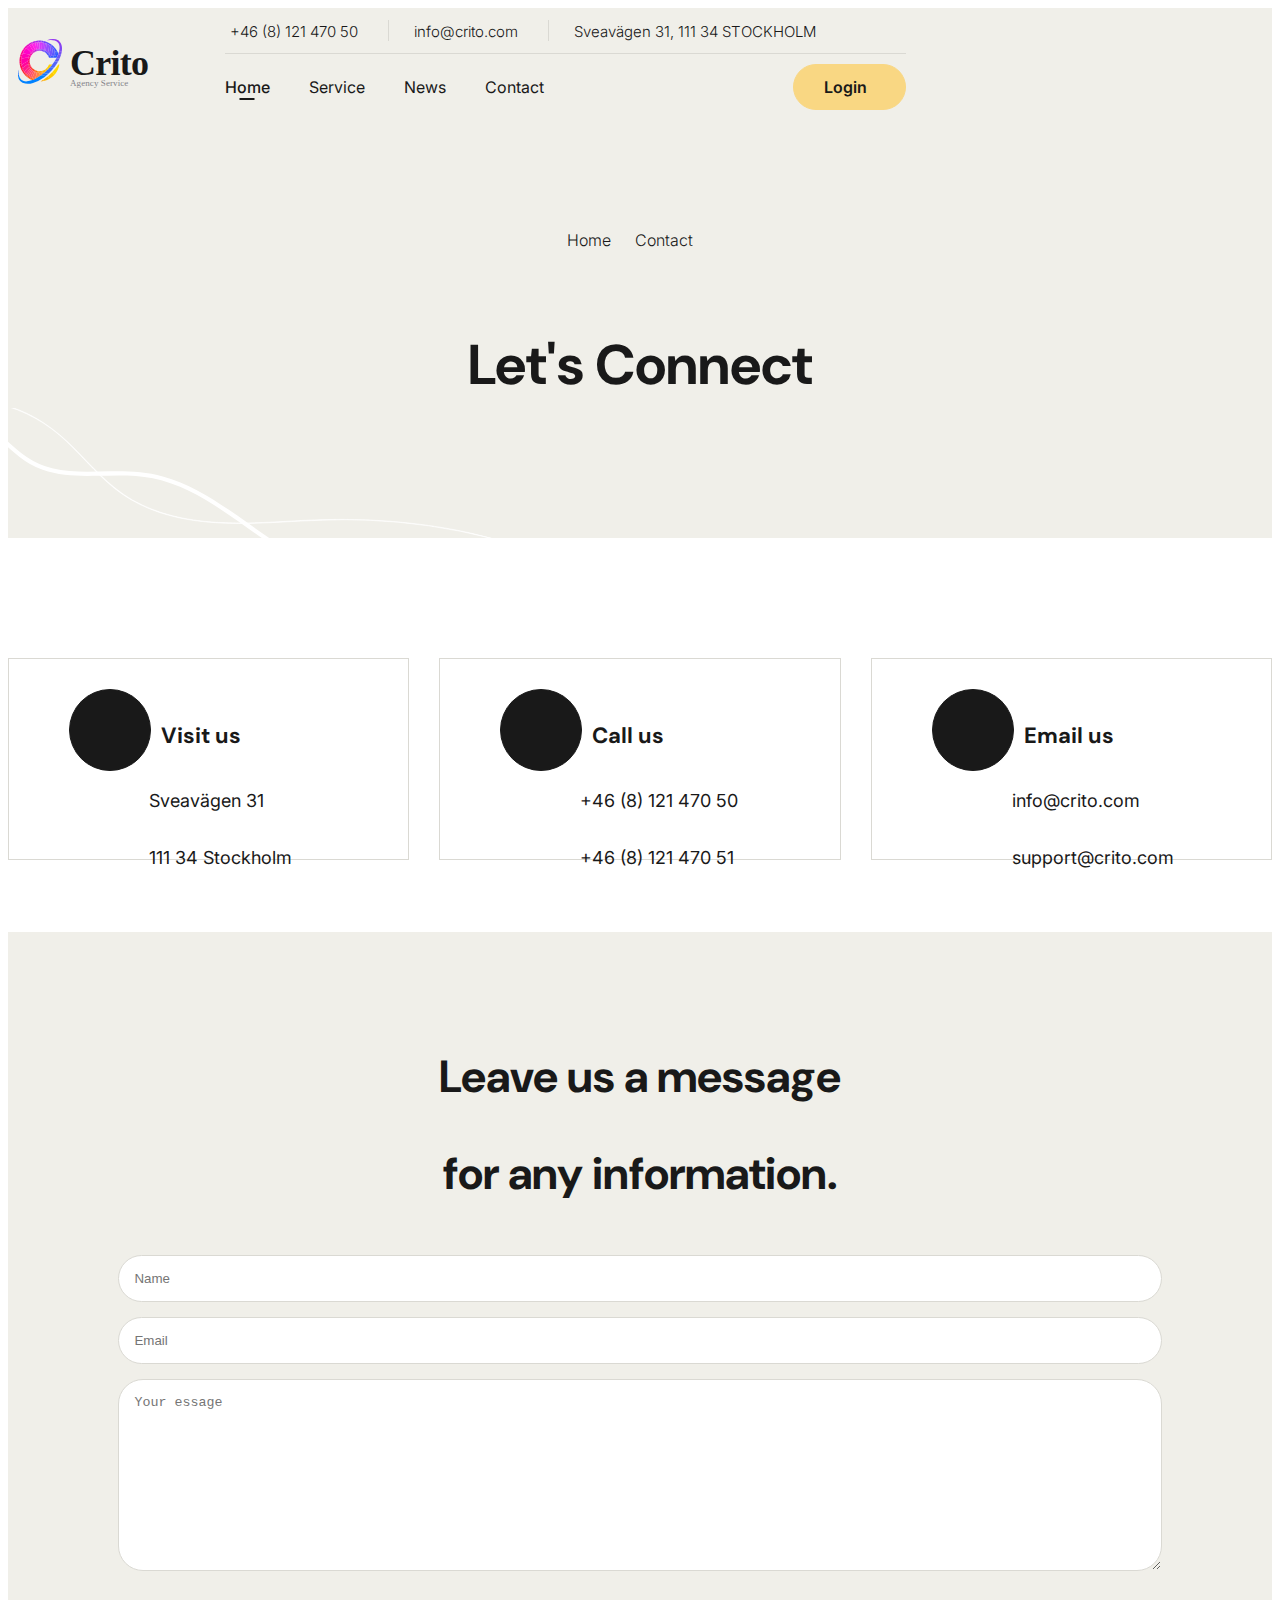
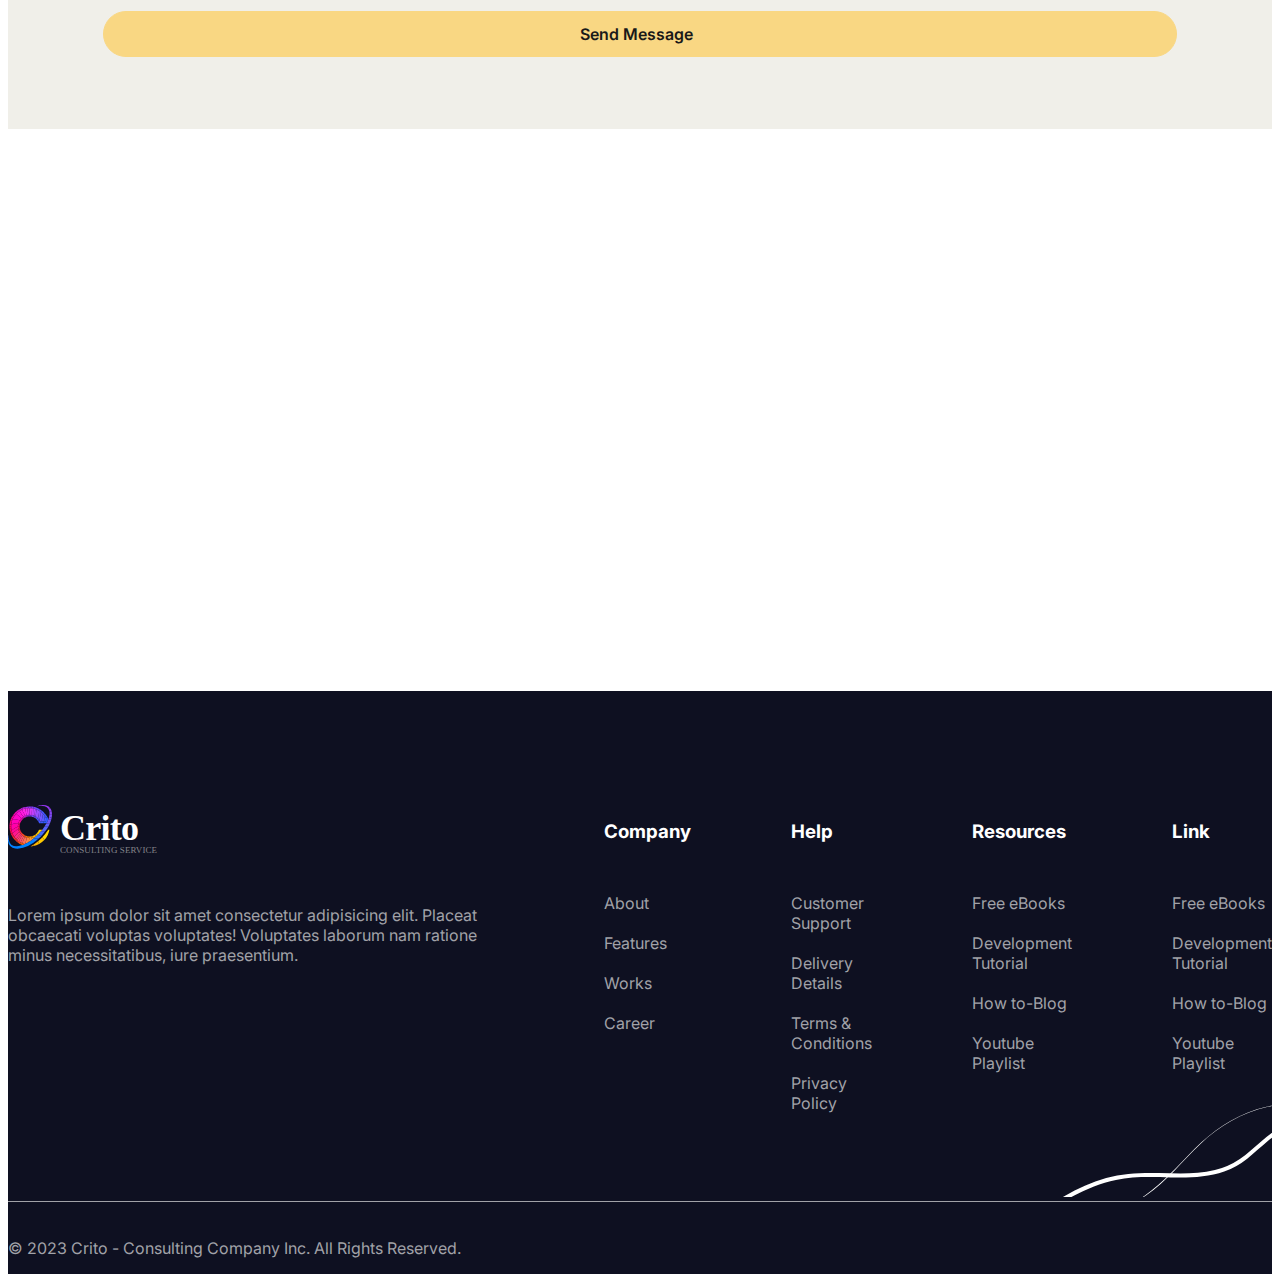
<file: contact.html>
<!DOCTYPE html>
<html lang="en">
<head>
    <meta charset="UTF-8">
    <meta name="viewport" content="width=device-width, initial-scale=1.0">
    <title>Crito Contacts</title>
    <link rel="stylesheet" href="https://cdnjs.cloudflare.com/ajax/libs/font-awesome/6.4.2/css/all.min.css" integrity="sha512-z3gLpd7yknf1YoNbCzqRKc4qyor8gaKU1qmn+CShxbuBusANI9QpRohGBreCFkKxLhei6S9CQXFEbbKuqLg0DA==" crossorigin="anonymous" referrerpolicy="no-referrer" />
    <link href="https://cdn.jsdelivr.net/npm/bootstrap@5.3.1/dist/css/bootstrap.min.css" rel="stylesheet" integrity="sha384-4bw+/aepP/YC94hEpVNVgiZdgIC5+VKNBQNGCHeKRQN+PtmoHDEXuppvnDJzQIu9" crossorigin="anonymous">
    <link rel="stylesheet" href="css/style.css">
</head>
<body>
    <!-- Header section -->
    <header>
        <div class="container">
          <a href="index.html"><img src="images/Logotype.svg" alt="critco logotype"></a>
           <button class="menu-bars"> <i class="fa-solid fa-bars-staggered"></i></button>
            <div class="menu">
                <div class="top-menu">
                    <div class="contact-information">
                        <div class="content-box">
                            <i class="fa-regular fa-phone-volume"></i>
                            +46 (8) 121 470 50
                        </div>

                        <div class="content-box">
                            <i class="fa-regular fa-envelope"></i>
                            info@crito.com
                        </div>

                        <div class="content-box last">
                            <i class="fa-regular fa-location-dot"></i>
                            Sveavägen 31, 111 34 STOCKHOLM
                        </div>
                    </div>

                    <div class="social-media">
                        <a href="https://facebook.com/" target="_blank"> <i class="fa-brands fa-facebook"></i></a> 
                        <a href="https://twitter.com/" target="_blank"> <i class="fa-brands fa-x-twitter"></i></a> 
                        <a href="https://instagram.com/" target="_blank"> <i class="fa-brands fa-instagram"></i></a> 
                        <a href="https://linkedin.com/" target="_blank"> <i class="fa-brands fa-linkedin"></i></a> 
                    </div>
                </div>

                <div class="main-menu">
                    <nav>
                        <a class="active" href="index.html">Home</a>
                        <a href="services.html">Service</a>
                        <a href="news.html">News</a>
                        <a href="contact.html">Contact</a>
                    </nav>
                    <a class="btn-yellow btn-login" href="login.html">Login <i class="fa-regular fa-arrow-up-right"></i> </a>
                </div>
            </div>

        </div>
    </header>

    <!-- let's Connect section -->
    <section class="lets-connect">
        <img src="images/left-line.svg" alt="left line">
        <div class="container">

            <div class="nav-btn">
                <a href="index.html">Home</a>
                <a href="contact.html">Contact</a>
            </div>
            <h1>Let's Connect</h1>

        </div>
    </section>

    <!-- contact information section -->
    <section class="contact-information">
        <div class="container">
            <div class="information-box">
                <div class="title">
                    <a class="btn-round" href="#"><i class="fa-sharp fa-solid fa-location-dot"></i></a>  
                    <h3>Visit us</h3>
                </div>

                <p>Sveavägen 31</p>
                <p>111 34 Stockholm</p>
            </div>

            <div class="information-box">
                <div class="title">
                    <a class="btn-round" href="#"><i class="fa-sharp fa-solid fa-phone"></i></a>
                    <h3>Call us</h3>
                </div>
                <p>+46 (8) 121 470 50</p>
                <p>+46 (8) 121 470 51</p>
            </div>

            <div class="information-box">
                <div class="title">
                    <a class="btn-round" href="#"><i class="fa-sharp fa-solid fa-envelope"></i></a>
                    <h3>Email us</h3>
                </div>
                <p>info@crito.com</p>
                <p>support@crito.com</p>
            </div>

        </div>
    </section>

    <!-- message section -->
    <section class="message"> 
    <div class="container">
        <div class="message-box"></div>
        <div class="title">
            <h2>Leave us a message</h2>
            <h2>for any information.</h2>
        </div>

        <div class="message-info">
            <form action="#">
                <input method="post" type="text" name="name" placeholder="Name">
                <input method="post" type="email" name="email" placeholder="Email">
                <textarea method="post" name="message" placeholder="Your essage"></textarea>
            </form>
        </div>
        <div class="center-content">
            <a class ="btn-yellow" href="#">Send Message <i class="fa-regular fa-arrow-up-right"></i></a>
        </div>
    </div>
    </section>

    <!-- map section -->
    <section class="map">
        <div class="container">
            <iframe src="https://www.google.com/maps/embed?pb=!1m18!1m12!1m3!1d2034.8382178757493!2d18.06049557729759!3d59.335654810514235!2m3!1f0!2f0!3f0!3m2!1i1024!2i768!4f13.1!3m3!1m2!1s0x465f9d677db5cd83%3A0x29b9512f31f935a0!2sSveav%C3%A4gen%2021%2C%20111%2034%20Stockholm!5e0!3m2!1ssv!2sse!4v1695908650549!5m2!1ssv!2sse" width="600" height="450" style="border:0;" allowfullscreen="" loading="lazy" referrerpolicy="no-referrer-when-downgrade"></iframe>
        </div>
    </section>

    <!-- footer section -->
    <section class="footer-section">
        <div class="footer_line">
            <img src="images/line-right3.svg" alt="squiggly line">
        </div>
        <div class="container">
            <div class="logo">
                <img class="logotype" src="images/Logo.svg" alt="crito logo bottom">
                <p>Lorem ipsum dolor sit amet consectetur adipisicing elit. Placeat obcaecati voluptas voluptates! Voluptates laborum nam ratione minus necessitatibus, iure praesentium.</p>
            </div>

            <div class="footer-container">

                <div class="footer_links">
                    <h3>Company</h3>
                    <a href="#">About</a>
                    <a href="#">Features</a>
                    <a href="#">Works</a>
                    <a href="#">Career</a>
                </div>

                <div class="footer_links">
                    <h3>Help</h3>
                    <a href="#">Customer Support</a>
                    <a href="#">Delivery Details</a>
                    <a href="#">Terms & Conditions</a>
                    <a href="#">Privacy Policy</a>
                </div>

                <div class="footer_links">
                    <h3>Resources</h3>
                    <a href="#">Free eBooks</a>
                    <a href="#">Development Tutorial</a>
                    <a href="#">How to-Blog</a>
                    <a href="#">Youtube Playlist</a>
                </div>

                <div class="footer_links">
                    <h3>Link</h3>
                    <a href="#">Free eBooks</a>
                    <a href="#">Development Tutorial</a>
                    <a href="#">How to-Blog</a>
                    <a href="#">Youtube Playlist</a>
                </div>
            </div>

        </div>
    </section>

    <!-- footer section2 -->
    <section class="footer-section2">
        <div class="grey-line"></div>
        <div class="container">
            <div class="content">
                <p>© 2023 Crito - Consulting Company Inc. All Rights Reserved.</p>
                    <div class="social-media">
                        <a href="https://facebook.com/" target="_blank"> <i class="fa-brands fa-facebook"></i></a> 
                        <a href="https://twitter.com/" target="_blank"> <i class="fa-brands fa-x-twitter"></i></a> 
                        <a href="https://instagram.com/" target="_blank"> <i class="fa-brands fa-instagram"></i></a> 
                        <a href="https://linkedin.com/" target="_blank"> <i class="fa-brands fa-linkedin"></i></a> 
                    </div>
            </div>
        </div>

    </section>


    
</body>
</html>
</file>
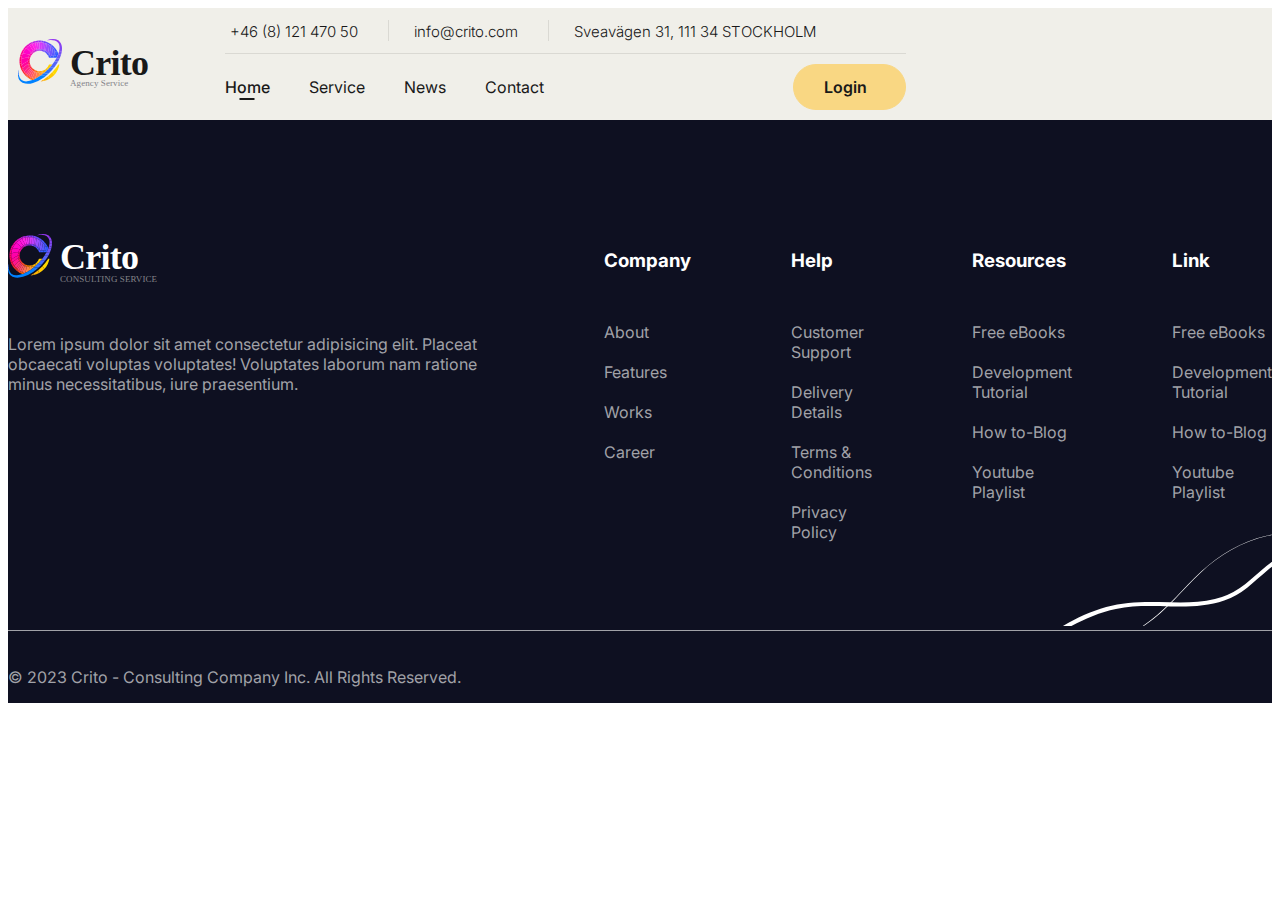
<file: news.html>
<!DOCTYPE html>
<html lang="en">
<head>
    <meta charset="UTF-8">
    <meta name="viewport" content="width=device-width, initial-scale=1.0">
    <title></title>
    <link rel="stylesheet" href="https://cdnjs.cloudflare.com/ajax/libs/font-awesome/6.4.2/css/all.min.css" integrity="sha512-z3gLpd7yknf1YoNbCzqRKc4qyor8gaKU1qmn+CShxbuBusANI9QpRohGBreCFkKxLhei6S9CQXFEbbKuqLg0DA==" crossorigin="anonymous" referrerpolicy="no-referrer" />
    <link href="https://cdn.jsdelivr.net/npm/bootstrap@5.3.1/dist/css/bootstrap.min.css" rel="stylesheet" integrity="sha384-4bw+/aepP/YC94hEpVNVgiZdgIC5+VKNBQNGCHeKRQN+PtmoHDEXuppvnDJzQIu9" crossorigin="anonymous">
    <link rel="stylesheet" href="css/style.css">
</head>
<body>
    
     <!-- Header section -->
     <header>
        <div class="container">
          <a href="index.html"><img src="images/Logotype.svg" alt="critco logotype"></a>
           <button class="menu-bars"> <i class="fa-solid fa-bars-staggered"></i></button>
            <div class="menu">
                <div class="top-menu">
                    <div class="contact-information">
                        <div class="content-box">
                            <i class="fa-regular fa-phone-volume"></i>
                            +46 (8) 121 470 50
                        </div>

                        <div class="content-box">
                            <i class="fa-regular fa-envelope"></i>
                            info@crito.com
                        </div>

                        <div class="content-box last">
                            <i class="fa-regular fa-location-dot"></i>
                            Sveavägen 31, 111 34 STOCKHOLM
                        </div>
                    </div>

                    <div class="social-media">
                        <a href="https://facebook.com/" target="_blank"> <i class="fa-brands fa-facebook"></i></a> 
                        <a href="https://twitter.com/" target="_blank"> <i class="fa-brands fa-x-twitter"></i></a> 
                        <a href="https://instagram.com/" target="_blank"> <i class="fa-brands fa-instagram"></i></a> 
                        <a href="https://linkedin.com/" target="_blank"> <i class="fa-brands fa-linkedin"></i></a> 
                    </div>
                </div>

                <div class="main-menu">
                    <nav>
                        <a class="active" href="index.html">Home</a>
                        <a href="service.html">Service</a>
                        <a href="news.html">News</a>
                        <a href="contact.html">Contact</a>
                    </nav>
                    <a class="btn-yellow btn-login" href="login.html">Login <i class="fa-regular fa-arrow-up-right"></i> </a>
                </div>
            </div>

        </div>
    </header>

    <!-- footer section -->
    <section class="footer-section">
        <div class="footer_line">
            <img src="images/line-right3.svg" alt="squiggly line">
        </div>
        <div class="container">
            <div class="logo">
                <img class="logotype" src="images/Logo.svg" alt="crito logo bottom">
                <p>Lorem ipsum dolor sit amet consectetur adipisicing elit. Placeat obcaecati voluptas voluptates! Voluptates laborum nam ratione minus necessitatibus, iure praesentium.</p>
            </div>

            <div class="footer-container">

                <div class="footer_links">
                    <h3>Company</h3>
                    <a href="#">About</a>
                    <a href="#">Features</a>
                    <a href="#">Works</a>
                    <a href="#">Career</a>
                </div>

                <div class="footer_links">
                    <h3>Help</h3>
                    <a href="#">Customer Support</a>
                    <a href="#">Delivery Details</a>
                    <a href="#">Terms & Conditions</a>
                    <a href="#">Privacy Policy</a>
                </div>

                <div class="footer_links">
                    <h3>Resources</h3>
                    <a href="#">Free eBooks</a>
                    <a href="#">Development Tutorial</a>
                    <a href="#">How to-Blog</a>
                    <a href="#">Youtube Playlist</a>
                </div>

                <div class="footer_links">
                    <h3>Link</h3>
                    <a href="#">Free eBooks</a>
                    <a href="#">Development Tutorial</a>
                    <a href="#">How to-Blog</a>
                    <a href="#">Youtube Playlist</a>
                </div>
            </div>

        </div>
</section>

<!-- footer section2 -->
<section class="footer-section2">
        <div class="grey-line"></div>
        <div class="container">
            <div class="content">
                <p>© 2023 Crito - Consulting Company Inc. All Rights Reserved.</p>
                    <div class="social-media">
                        <a href="https://facebook.com/" target="_blank"> <i class="fa-brands fa-facebook"></i></a> 
                        <a href="https://twitter.com/" target="_blank"> <i class="fa-brands fa-x-twitter"></i></a> 
                        <a href="https://instagram.com/" target="_blank"> <i class="fa-brands fa-instagram"></i></a> 
                        <a href="https://linkedin.com/" target="_blank"> <i class="fa-brands fa-linkedin"></i></a> 
                    </div>
            </div>
        </div>

</section>
    
</body>
</html>
</file>
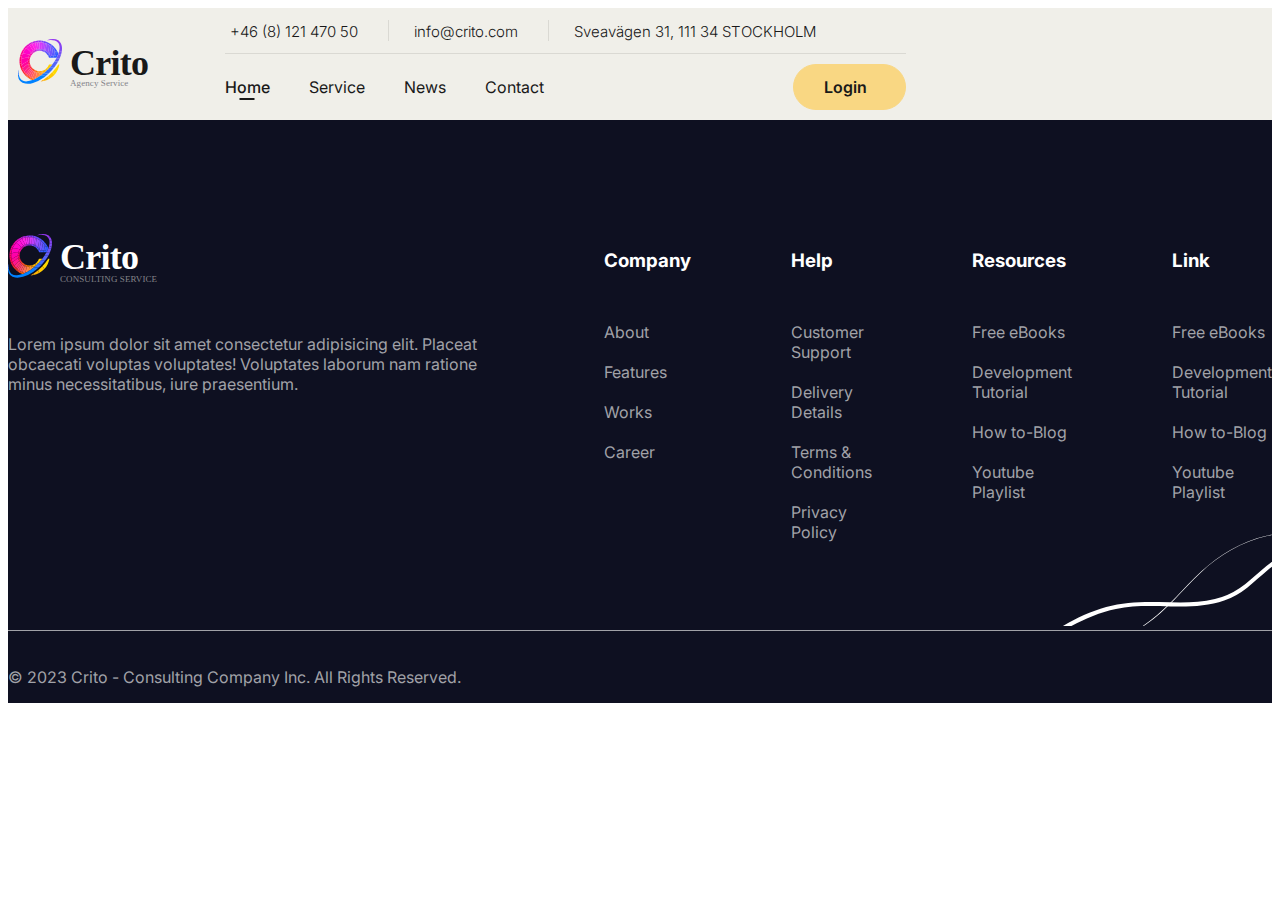
<file: service.html>
<!DOCTYPE html>
<html lang="en">
<head>
    <meta charset="UTF-8">
    <meta name="viewport" content="width=device-width, initial-scale=1.0">
    <title></title>
    <link rel="stylesheet" href="https://cdnjs.cloudflare.com/ajax/libs/font-awesome/6.4.2/css/all.min.css" integrity="sha512-z3gLpd7yknf1YoNbCzqRKc4qyor8gaKU1qmn+CShxbuBusANI9QpRohGBreCFkKxLhei6S9CQXFEbbKuqLg0DA==" crossorigin="anonymous" referrerpolicy="no-referrer" />
    <link href="https://cdn.jsdelivr.net/npm/bootstrap@5.3.1/dist/css/bootstrap.min.css" rel="stylesheet" integrity="sha384-4bw+/aepP/YC94hEpVNVgiZdgIC5+VKNBQNGCHeKRQN+PtmoHDEXuppvnDJzQIu9" crossorigin="anonymous">
    <link rel="stylesheet" href="css/style.css">
</head>
<body>
    
    <!-- Header section -->
    <header>
        <div class="container">
          <a href="index.html"><img src="images/Logotype.svg" alt="critco logotype"></a>
           <button class="menu-bars"> <i class="fa-solid fa-bars-staggered"></i></button>
            <div class="menu">
                <div class="top-menu">
                    <div class="contact-information">
                        <div class="content-box">
                            <i class="fa-regular fa-phone-volume"></i>
                            +46 (8) 121 470 50
                        </div>

                        <div class="content-box">
                            <i class="fa-regular fa-envelope"></i>
                            info@crito.com
                        </div>

                        <div class="content-box last">
                            <i class="fa-regular fa-location-dot"></i>
                            Sveavägen 31, 111 34 STOCKHOLM
                        </div>
                    </div>

                    <div class="social-media">
                        <a href="https://facebook.com/" target="_blank"> <i class="fa-brands fa-facebook"></i></a> 
                        <a href="https://twitter.com/" target="_blank"> <i class="fa-brands fa-x-twitter"></i></a> 
                        <a href="https://instagram.com/" target="_blank"> <i class="fa-brands fa-instagram"></i></a> 
                        <a href="https://linkedin.com/" target="_blank"> <i class="fa-brands fa-linkedin"></i></a> 
                    </div>
                </div>

                <div class="main-menu">
                    <nav>
                        <a class="active" href="index.html">Home</a>
                        <a href="service.html">Service</a>
                        <a href="news.html">News</a>
                        <a href="contact.html">Contact</a>
                    </nav>
                    <a class="btn-yellow btn-login" href="login.html">Login <i class="fa-regular fa-arrow-up-right"></i> </a>
                </div>
            </div>

        </div>
    </header>

    <!-- footer section -->
    <section class="footer-section">
        <div class="footer_line">
            <img src="images/line-right3.svg" alt="squiggly line">
        </div>
        <div class="container">
            <div class="logo">
                <img class="logotype" src="images/Logo.svg" alt="crito logo bottom">
                <p>Lorem ipsum dolor sit amet consectetur adipisicing elit. Placeat obcaecati voluptas voluptates! Voluptates laborum nam ratione minus necessitatibus, iure praesentium.</p>
            </div>

            <div class="footer-container">

                <div class="footer_links">
                    <h3>Company</h3>
                    <a href="#">About</a>
                    <a href="#">Features</a>
                    <a href="#">Works</a>
                    <a href="#">Career</a>
                </div>

                <div class="footer_links">
                    <h3>Help</h3>
                    <a href="#">Customer Support</a>
                    <a href="#">Delivery Details</a>
                    <a href="#">Terms & Conditions</a>
                    <a href="#">Privacy Policy</a>
                </div>

                <div class="footer_links">
                    <h3>Resources</h3>
                    <a href="#">Free eBooks</a>
                    <a href="#">Development Tutorial</a>
                    <a href="#">How to-Blog</a>
                    <a href="#">Youtube Playlist</a>
                </div>

                <div class="footer_links">
                    <h3>Link</h3>
                    <a href="#">Free eBooks</a>
                    <a href="#">Development Tutorial</a>
                    <a href="#">How to-Blog</a>
                    <a href="#">Youtube Playlist</a>
                </div>
            </div>

        </div>
</section>

<!-- footer section2 -->
<section class="footer-section2">
        <div class="grey-line"></div>
        <div class="container">
            <div class="content">
                <p>© 2023 Crito - Consulting Company Inc. All Rights Reserved.</p>
                    <div class="social-media">
                        <a href="https://facebook.com/" target="_blank"> <i class="fa-brands fa-facebook"></i></a> 
                        <a href="https://twitter.com/" target="_blank"> <i class="fa-brands fa-x-twitter"></i></a> 
                        <a href="https://instagram.com/" target="_blank"> <i class="fa-brands fa-instagram"></i></a> 
                        <a href="https://linkedin.com/" target="_blank"> <i class="fa-brands fa-linkedin"></i></a> 
                    </div>
            </div>
        </div>

</section>
    
</body>
</html>
</file>
<file: css/style.css>
@import url("https://fonts.googleapis.com/css2?family=Inter:wght@300;400;500;600;700;800;900&display=swap");
@import url("https://fonts.googleapis.com/css2?family=DM+Sans:opsz,wght@9..40,300;9..40,400;9..40,500;9..40,600;9..40,700;9..40,900&display=swap");
html, body {
  color: #191919;
  font-family: "Inter", sans-serif;
  font-size: 16px;
  font-weight: 400;
}

.btn-yellow {
  background-color: #F9D783;
  border: 1px solid #F9D783;
  color: #191919;
  text-decoration: none;
  padding: 12px 30px;
  font-weight: 600;
  font-size: 16px;
  border-radius: 25px;
}
.btn-yellow i {
  margin-left: 8px;
  font-size: 0.9em;
}
.btn-yellow:hover {
  background-color: #191919;
  border: 1px solid #191919;
  color: #F0EFE9;
}

.btn-transparent {
  background-color: transparent;
  border: 1px solid #191919;
  color: #191919;
  text-decoration: none;
  padding: 12px 30px;
  font-weight: 600;
  font-size: 16px;
  border-radius: 25px;
}
.btn-transparent i {
  margin-left: 8px;
  font-size: 0.9em;
}
.btn-transparent:hover {
  background-color: #191919;
  border: 1px solid #191919;
  color: #F0EFE9;
}

.btn-black {
  background-color: #191919;
  border: 1px solid #191919;
  color: #F0EFE9;
  text-decoration: none;
  padding: 12px 30px;
  font-weight: 600;
  font-size: 16px;
  border-radius: 25px;
}
.btn-black i {
  margin-left: 8px;
  font-size: 0.9em;
}
.btn-black:hover {
  background-color: #ffffff;
  border: 1px solid #191919;
  color: #191919;
}

.btn-round {
  background-color: #ffffff;
  border: 1px solid #191919;
  color: #191919;
  text-decoration: none;
  padding: 15px;
  border-radius: 50px;
}
.btn-round i {
  color: #191919;
}
.btn-round:hover, .btn-round:hover i {
  background-color: #191919;
  border: 1px solid #191919;
  color: #F0EFE9;
  text-decoration: none;
}

.section-title p {
  font-family: "Inter", sans-serif;
  font-size: 18px;
  font-weight: 500;
  color: #F94D1C;
}
.section-title h2 {
  color: #191919;
  font-family: "DM Sans", sans-serif;
  font-weight: 700;
  font-size: 45px;
}

.center-content {
  display: flex;
  justify-content: center;
  align-items: center;
}

header {
  background-color: #F0EFE9;
  display: flex;
  padding: 10px;
}
header .container {
  display: flex;
  align-items: center;
  gap: 70px;
  justify-content: space-between;
}
header .container .menu-bars {
  font-size: 25px;
  border: none;
  background-color: transparent;
}
@media (min-width: 992px) {
  header .container .menu-bars {
    display: none;
  }
}
header .container .menu {
  display: none;
  flex: 1;
}
@media (min-width: 992px) {
  header .container .menu {
    display: block;
  }
}
header .container .menu .top-menu {
  display: flex;
  justify-content: flex-end;
  border-bottom: 1px solid #DAD9D3;
  padding-bottom: 10px;
  align-items: center;
}
@media (min-width: 1200px) {
  header .container .menu .top-menu {
    justify-content: space-between;
  }
}
header .container .menu .top-menu .contact-information {
  display: none;
  align-items: center;
}
@media (min-width: 1200px) {
  header .container .menu .top-menu .contact-information {
    display: flex;
  }
}
header .container .menu .top-menu .contact-information .content-box {
  margin-right: 20px;
  padding-right: 30px;
  border-right: 1px solid #DAD9D3;
  font-family: "Inter", sans-serif;
  font-size: 15px;
  font-weight: 300;
}
header .container .menu .top-menu .contact-information .content-box i {
  margin-right: 5px;
  font-size: 1.2em;
  color: #666666;
}
header .container .menu .top-menu .contact-information .content-box.last {
  border: none;
}
header .container .menu .top-menu .social-media a {
  color: #191919;
  font-size: 1.3rem;
  margin-left: 10px;
}
header .container .menu .top-menu .social-media a:hover {
  color: #7c7c7c;
}
header .container .menu .main-menu {
  display: flex;
  justify-content: space-between;
  align-items: center;
  padding-top: 10px;
}
header .container .menu .main-menu nav a {
  color: #191919;
  text-decoration: none;
  margin-right: 35px;
  position: relative;
}
header .container .menu .main-menu nav a.active {
  font-weight: 500;
}
header .container .menu .main-menu nav a.active::after, header .container .menu .main-menu nav a:hover::after {
  content: "";
  text-decoration: underline;
  position: absolute;
  font-weight: 500;
  height: 2px;
  width: 15px;
  background-color: #191919;
  left: 50%;
  bottom: -3px;
  transform: translate(calc(50% - 15px));
}
header .container .menu .main-menu .btn-login {
  padding-top: 12px;
  padding-bottom: 12px;
}

.showcase {
  background-color: #F0EFE9;
  position: relative;
  z-index: 0;
}
.showcase .background-lines {
  position: absolute;
  bottom: 0px;
  left: 0px;
  z-index: -1;
}
.showcase .container {
  display: flex;
  justify-content: space-between;
  align-items: center;
}
.showcase .container .content {
  padding-top: 40px;
  padding-bottom: 40px;
  text-align: center;
}
@media (min-width: 1200px) {
  .showcase .container .content {
    text-align: left;
  }
}
.showcase .container .content h1 {
  font-family: "DM Sans", sans-serif;
  font-weight: 700;
  font-size: 40px;
}
@media (min-width: 768px) {
  .showcase .container .content h1 {
    font-size: 70px;
  }
}
@media (min-width: 1400px) {
  .showcase .container .content h1 {
    font-size: 86px;
  }
}
.showcase .container .content p {
  font-size: 18px;
  padding-top: 40px;
  padding-bottom: 40px;
  padding-left: 10px;
  padding-right: 10px;
}
@media (min-width: 768px) {
  .showcase .container .content p {
    font-size: 20px;
    padding-left: 0px;
    padding-right: 0px;
  }
}
.showcase .container .content a {
  margin-right: 0px;
  display: block;
  margin-bottom: 20px;
}
@media (min-width: 768px) {
  .showcase .container .content a {
    margin-right: 10px;
    display: inline-block;
  }
}
.showcase .container img {
  display: none;
  margin-right: -50px;
}
@media (min-width: 1200px) {
  .showcase .container img {
    display: block;
  }
}

.brands {
  padding-top: 40px;
  padding-bottom: 50px;
}
.brands .container {
  display: grid;
  gap: 30px;
  grid-template-columns: 1fr;
  grid-template-rows: repeat(5, 1fr);
}
.brands .container img {
  justify-self: center;
  width: 50%;
}
@media (min-width: 768px) {
  .brands .container {
    display: flex;
    justify-content: space-around;
    gap: 80px;
    margin-top: 70px;
    margin-bottom: 120px;
  }
}

.feature-section .container {
  display: flex;
  flex-direction: column;
}
@media (min-width: 768px) {
  .feature-section .container {
    display: flex;
    justify-content: space-between;
    flex-direction: row;
  }
}
.feature-section .container .section-title {
  text-align: center;
}
@media (min-width: 768px) {
  .feature-section .container .section-title {
    text-align: left;
    margin-right: 250px;
  }
  .feature-section .container .section-title h2 {
    width: 450px;
    height: 168px;
  }
}
@media (min-width: 768px) {
  .feature-section .container .btn-yellow {
    background-color: #F9D783;
    border: 1px solid #F9D783;
    color: #191919;
    text-decoration: none;
    padding: 12px 140px;
    font-weight: 600;
    font-size: 16px;
    border-radius: 25px;
  }
  .feature-section .container .btn-yellow i {
    margin-left: 8px;
    font-size: 0.9em;
  }
  .feature-section .container .btn-yellow:hover {
    background-color: #191919;
    border: 1px solid #191919;
    color: #F0EFE9;
  }
}
.feature-section .container .features {
  display: grid;
  grid-template-rows: 1fr 1fr;
  grid-template-columns: 1fr 1fr;
  margin-top: 50px;
}
@media (min-width: 768px) {
  .feature-section .container .features {
    display: grid;
    grid-template-columns: auto;
    grid-template-rows: 1fr;
    gap: 50px 20px;
    -moz-column-width: 0px;
         column-width: 0px;
    padding-right: 70px;
  }
}
.feature-section .container .features .part1 {
  text-align: center;
  grid-column: 1/2;
  grid-row: 1;
}
@media (min-width: 768px) {
  .feature-section .container .features .part1 {
    grid-column: 1/3;
    grid-row: 1;
    text-align: left;
  }
}
.feature-section .container .features .part1 i {
  font-size: 30px;
}
.feature-section .container .features .part1 h3 {
  font-family: "DM Sans", sans-serif;
  font-size: 20px;
  font-weight: 700;
}
@media (min-width: 768px) {
  .feature-section .container .features .part1 h3 {
    font-size: 22px;
  }
}
.feature-section .container .features .part1 p {
  font-family: "Inter", sans-serif;
  font-size: 14px;
  font-weight: 400;
}
@media (min-width: 768px) {
  .feature-section .container .features .part1 p {
    font-size: 16px;
  }
}
.feature-section .container .features .part2 {
  text-align: center;
  grid-column: 2/3;
  grid-row: 1;
}
@media (min-width: 768px) {
  .feature-section .container .features .part2 {
    grid-column: 3/5;
    grid-row: 1;
    text-align: left;
  }
}
.feature-section .container .features .part2 i {
  font-size: 30px;
}
.feature-section .container .features .part2 h3 {
  font-family: "DM Sans", sans-serif;
  font-size: 20px;
  font-weight: 700;
}
@media (min-width: 768px) {
  .feature-section .container .features .part2 h3 {
    font-size: 22px;
  }
}
.feature-section .container .features .part2 p {
  font-family: "Inter", sans-serif;
  font-size: 14px;
  font-weight: 400;
}
@media (min-width: 768px) {
  .feature-section .container .features .part2 p {
    font-size: 16px;
  }
}
.feature-section .container .features .part3 {
  text-align: center;
  grid-column: 1/2;
  grid-row: 2;
}
@media (min-width: 768px) {
  .feature-section .container .features .part3 {
    grid-column: 1/3;
    grid-row: 2;
    text-align: left;
  }
}
.feature-section .container .features .part3 i {
  font-size: 30px;
}
.feature-section .container .features .part3 h3 {
  font-family: "DM Sans", sans-serif;
  font-size: 20px;
  font-weight: 700;
}
@media (min-width: 768px) {
  .feature-section .container .features .part3 h3 {
    font-size: 22px;
  }
}
.feature-section .container .features .part3 p {
  font-family: "Inter", sans-serif;
  font-size: 14px;
  font-weight: 400;
}
@media (min-width: 768px) {
  .feature-section .container .features .part3 p {
    font-size: 16px;
  }
}
.feature-section .container .features .part4 {
  text-align: center;
  grid-column: 2/3;
  grid-row: 2;
}
@media (min-width: 768px) {
  .feature-section .container .features .part4 {
    grid-column: 3/5;
    grid-row: 2;
    text-align: left;
  }
}
.feature-section .container .features .part4 i {
  font-size: 30px;
}
.feature-section .container .features .part4 h3 {
  font-family: "DM Sans", sans-serif;
  font-size: 20px;
  font-weight: 700;
}
@media (min-width: 768px) {
  .feature-section .container .features .part4 h3 {
    font-size: 22px;
  }
}
.feature-section .container .features .part4 p {
  font-family: "Inter", sans-serif;
  font-size: 14px;
  font-weight: 400;
}
@media (min-width: 768px) {
  .feature-section .container .features .part4 p {
    font-size: 16px;
  }
}

.company-section {
  margin-top: 100px;
}
@media (min-width: 768px) {
  .company-section {
    margin-top: 230px;
  }
}
.company-section .container {
  display: block;
}
@media (min-width: 768px) {
  .company-section .container {
    display: flex;
    justify-content: space-between;
  }
}
.company-section .container .left-side {
  display: none;
}
@media (min-width: 768px) {
  .company-section .container .left-side {
    display: block;
  }
  .company-section .container .left-side img {
    display: block;
    width: 530px;
    height: 620px;
    z-index: 0;
  }
  .company-section .container .left-side .blue-rectangle {
    background-color: #BEEBFF;
    width: 370px;
    height: 180px;
    position: relative;
    top: -220px;
    right: 65px;
    z-index: 1;
  }
  .company-section .container .left-side .blue-rectangle h3 {
    position: relative;
    left: 26px;
    top: 40px;
    font-family: "DM Sans", sans-serif;
    font-size: 20px;
    font-weight: 700;
    color: #191919;
  }
  .company-section .container .left-side .blue-rectangle p {
    position: relative;
    left: 175px;
    top: -21px;
    font-family: "DM Sans", sans-serif;
    font-weight: 700;
    font-size: 16px;
    color: #F94D1C;
  }
  .company-section .container .left-side .blue-rectangle .founder-info {
    position: relative;
    left: 24px;
    top: 20px;
    font-family: "Inter", sans-serif;
    font-size: 16px;
    font-weight: 300;
    color: #191919;
  }
}
.company-section .container .right-side .title {
  text-align: center;
  font-family: "Inter", sans-serif;
  font-size: 16px;
  font-weight: 500;
  color: #F94D1C;
}
@media (min-width: 768px) {
  .company-section .container .right-side .title {
    font-family: "Inter", sans-serif;
    font-size: 16px;
    font-weight: 500;
    color: #F94D1C;
    text-align: left;
  }
}
.company-section .container .right-side h2 {
  font-family: "DM Sans", sans-serif;
  font-size: 35px;
  font-weight: 700;
  color: #191919;
  text-align: center;
}
@media (min-width: 768px) {
  .company-section .container .right-side h2 {
    font-family: "DM Sans", sans-serif;
    font-size: 45px;
    font-weight: 700;
    color: #191919;
    width: 450px;
    height: 150px;
    text-align: left;
  }
}
.company-section .container .right-side .company-info1 {
  margin-top: 20px;
  font-family: "Inter", sans-serif;
  font-size: 16px;
  font-weight: 300;
  color: #191919;
  text-align: center;
}
@media (min-width: 768px) {
  .company-section .container .right-side .company-info1 {
    margin-top: 50px;
    font-family: "Inter", sans-serif;
    font-size: 16px;
    font-weight: 300;
    color: #191919;
    width: 530px;
    text-align: left;
  }
}
.company-section .container .right-side .company-info2 {
  margin-top: 30px;
  font-family: "Inter", sans-serif;
  font-size: 16px;
  font-weight: 300;
  color: #191919;
  text-align: center;
}
@media (min-width: 768px) {
  .company-section .container .right-side .company-info2 {
    margin-top: 50px;
    font-family: "Inter", sans-serif;
    font-size: 16px;
    font-weight: 300;
    color: #191919;
    width: 510px;
    padding-bottom: 120px;
    text-align: left;
  }
}
.company-section .container .right-side .buttons {
  display: flex;
  padding-bottom: 20px;
}
@media (min-width: 768px) {
  .company-section .container .right-side .buttons {
    display: flex;
  }
}
.company-section .container .right-side .buttons .btn-black {
  display: flex;
  background-color: #191919;
  border: 1px solid #191919;
  color: #F0EFE9;
  text-decoration: none;
  padding: 12px 30px;
  font-weight: 600;
  font-size: 16px;
  border-radius: 25px;
  height: 50px;
  width: 180px;
}
.company-section .container .right-side .buttons .btn-black i {
  margin-left: 8px;
  font-size: 0.9em;
}
.company-section .container .right-side .buttons .btn-black:hover {
  background-color: #ffffff;
  border: 1px solid #191919;
  color: #191919;
}
@media (min-width: 768px) {
  .company-section .container .right-side .buttons .btn-black {
    background-color: #191919;
    border: 1px solid #191919;
    color: #F0EFE9;
    text-decoration: none;
    padding: 12px 30px;
    font-weight: 600;
    font-size: 16px;
    border-radius: 25px;
    height: 50px;
    width: 180px;
  }
  .company-section .container .right-side .buttons .btn-black i {
    margin-left: 8px;
    font-size: 0.9em;
  }
  .company-section .container .right-side .buttons .btn-black:hover {
    background-color: #ffffff;
    border: 1px solid #191919;
    color: #191919;
  }
}
.company-section .container .right-side .buttons .btn-round {
  height: 56px;
  width: 56px;
  aspect-ratio: 1;
  display: flex;
  justify-content: center;
  align-items: center;
  margin-left: 40px;
}
.company-section .container .right-side .buttons p {
  font-family: "Inter", sans-serif;
  font-size: 16px;
  font-weight: 600;
  color: #191919;
  margin-left: 20px;
}
@media (min-width: 768px) {
  .company-section .container .right-side .buttons p {
    font-family: "Inter", sans-serif;
    font-size: 16px;
    font-weight: 600;
    color: #191919;
    margin-left: 20px;
    margin-top: 16px;
  }
}

.services-section {
  width: 100%;
  height: auto;
  background-color: #F0EFE9;
  position: relative;
  z-index: 0;
  padding-top: 20px;
  padding-bottom: 50px;
}
@media (min-width: 768px) {
  .services-section {
    width: 100%;
    height: 870px;
    background-color: #F0EFE9;
    position: relative;
    z-index: 0;
  }
}
.services-section .background-lines-right {
  position: absolute;
  bottom: 0;
  right: 0;
  z-index: -1;
}
.services-section .container .titles p {
  font-family: "Inter", sans-serif;
  font-size: 18px;
  font-weight: 500;
  color: #F94D1C;
  text-align: center;
}
@media (min-width: 768px) {
  .services-section .container .titles p {
    padding-top: 130px;
    font-family: "Inter", sans-serif;
    font-size: 18px;
    font-weight: 500;
    color: #F94D1C;
    text-align: left;
  }
}
.services-section .container .titles h2 {
  font-family: "DM Sans", sans-serif;
  font-size: 45px;
  font-weight: 700;
  color: #191919;
  text-align: center;
}
@media (min-width: 768px) {
  .services-section .container .titles h2 {
    font-family: "DM Sans", sans-serif;
    font-size: 45px;
    font-weight: 700;
    color: #191919;
    width: 470px;
    height: 90px;
    text-align: left;
  }
}
.services-section .container .content {
  display: none;
}
@media (min-width: 768px) {
  .services-section .container .content {
    display: flex;
    justify-content: space-around;
    margin-top: 50px;
  }
  .services-section .container .content .content-box {
    width: 310px;
    height: 340px;
    background-color: #ffffff;
  }
  .services-section .container .content .content-box:hover {
    background-color: #F9D783;
  }
  .services-section .container .content .content-box .line {
    width: 39px;
    height: 2px;
    background-color: #191919;
    margin-top: 50px;
    margin-left: 30px;
  }
  .services-section .container .content .content-box h3 {
    margin-top: 50px;
    margin-left: 30px;
    font-family: "DM Sans", sans-serif;
    font-size: 22px;
    font-weight: 700;
    color: #191919;
    width: 190px;
    height: 18px;
  }
  .services-section .container .content .content-box p {
    font-family: "DM Sans", sans-serif;
    font-size: 16px;
    font-weight: 400;
    color: #191919;
    width: 260px;
    height: 70px;
    margin-top: 30px;
    margin-left: 30px;
  }
  .services-section .container .content .content-box .btn-round {
    background-color: #191919;
    border: 1px solid #191919;
    color: #ffffff;
    text-decoration: none;
    padding: 15px;
    border-radius: 50px;
    margin-left: 220px;
    width: 56px;
    aspect-ratio: 1;
    display: flex;
    justify-content: center;
    align-items: center;
    font-size: 20px;
  }
  .services-section .container .content .content-box .btn-round i {
    color: #ffffff;
  }
  .services-section .container .content .content-box .btn-round:hover, .services-section .container .content .content-box .btn-round:hover i {
    background-color: #ffffff;
    border: 1px solid #ffffff;
    color: #191919;
    text-decoration: none;
  }
}
.services-section .container .center-content .btn-transparent {
  display: flex;
  width: 220px;
  height: 50px;
  margin-top: 50px;
}

.reasons-section {
  background-color: #ffffff;
  position: relative;
  z-index: 0;
  width: 100%;
  height: 690px;
  margin-top: 90px;
}
.reasons-section .container {
  display: flex;
  justify-content: space-between;
  width: 100%;
}
.reasons-section .container .left-side .title {
  padding-bottom: 10px;
}
.reasons-section .container .left-side .title p {
  font-family: "Inter", sans-serif;
  font-size: 16px;
  font-weight: 500;
  color: #F94D1C;
  text-align: center;
}
@media (min-width: 768px) {
  .reasons-section .container .left-side .title p {
    font-family: "Inter", sans-serif;
    font-size: 18px;
    font-weight: 500;
    color: #F94D1C;
    text-align: left;
  }
}
.reasons-section .container .left-side .title h2 {
  font-family: "DM Sans", sans-serif;
  font-size: 35px;
  font-weight: 700;
  color: #191919;
  text-align: center;
}
@media (min-width: 768px) {
  .reasons-section .container .left-side .title h2 {
    font-family: "DM Sans", sans-serif;
    font-size: 45px;
    font-weight: 700;
    color: #191919;
    width: 400px;
    height: 140px;
    text-align: left;
  }
}
.reasons-section .container .left-side .reasons {
  display: flex;
  margin-top: 30px;
}
.reasons-section .container .left-side .reasons i {
  font-size: 25px;
  border: 1px solid #cdcccb;
  border-radius: 50%;
  padding: 15px;
  display: flex;
  justify-content: center;
  align-items: center;
  width: 56px;
  height: 56px;
  margin-right: 20px;
}
.reasons-section .container .left-side .reasons h3 {
  font-family: "DM Sans", sans-serif;
  font-size: 22px;
  font-weight: 700;
  color: #191919;
}
.reasons-section .container .left-side .reasons p {
  font-family: "Inter", sans-serif;
  font-size: 16px;
  font-weight: 400;
  color: #191919;
}
.reasons-section .container .right-side {
  display: none;
}
@media (min-width: 768px) {
  .reasons-section .container .right-side {
    display: block;
  }
  .reasons-section .container .right-side img {
    width: 640px;
    height: 500px;
    margin-left: 250px;
  }
  .reasons-section .container .right-side .grey-box {
    position: absolute;
    bottom: 100px;
    right: 0px;
    z-index: -1;
    width: 60%;
    height: 60%;
    background-color: #F0EFE9;
  }
}

.project-and-case-section .container .section-title {
  padding-top: 120px;
  padding-bottom: 90px;
  text-align: center;
}
.project-and-case-section .container .project-and-cases {
  display: grid;
  grid-template-columns: 1fr;
  gap: 30px;
}
@media (min-width: 768px) {
  .project-and-case-section .container .project-and-cases {
    grid-template-columns: 1fr 1fr;
  }
}
.project-and-case-section .container .project-and-cases article {
  display: grid;
  grid-template-columns: 1fr;
  grid-template-rows: auto 1fr auto;
}
.project-and-case-section .container .project-and-cases article img {
  width: 100%;
  height: auto;
}
.project-and-case-section .container .project-and-cases article h3 {
  font-family: "DM Sans", sans-serif;
  font-weight: 700;
  font-size: 22px;
  padding-top: 35px;
  padding-bottom: 16px;
  border-bottom: 1px solid #DAD9D3;
}
.project-and-case-section .container .project-and-cases article a {
  padding: 15px 15px;
  display: block;
  text-align: right;
  color: #191919;
  font-family: "Inter", sans-serif;
  font-size: 14px;
  font-weight: 500;
  text-decoration: none;
}
.project-and-case-section .container .project-and-cases article a i {
  margin-left: 3px;
}
.project-and-case-section .container .center-content {
  margin-top: 50px;
  margin-bottom: 90px;
}

.meet-our-team {
  background-color: #F0D082;
}
.meet-our-team .container {
  border-bottom: 1px solid #C2AA70;
}
.meet-our-team .container .section-title {
  padding-bottom: 50px;
  padding-top: 120px;
}
.meet-our-team .container .section-title p {
  text-align: left;
}
.meet-our-team .container .section-title h2 {
  display: flex;
  text-align: left;
  justify-content: space-between;
}
.meet-our-team .container .section-title h2 .btn-transparent {
  margin-top: 60px;
  display: flex;
  height: 60px;
}
@media (min-width: 768px) {
  .meet-our-team .container .section-title h2 .btn-transparent {
    margin: 12px 30px;
    height: 45px;
  }
}
.meet-our-team .container .our-team {
  display: none;
}
@media (min-width: 768px) {
  .meet-our-team .container .our-team {
    display: flex;
    gap: 30px;
  }
  .meet-our-team .container .our-team article h3 {
    color: #191919;
    font-family: "DM Sans", sans-serif;
    font-weight: 700;
    font-size: 22px;
    padding-top: 20px;
  }
  .meet-our-team .container .our-team article p {
    color: #191919;
    font-family: "Inter", sans-serif;
    font-size: 16px;
    font-weight: 500;
  }
}
.meet-our-team .container .dot-menu {
  display: none;
}
@media (min-width: 768px) {
  .meet-our-team .container .dot-menu {
    display: block;
  }
  .meet-our-team .container .dot-menu .dots {
    display: flex;
    justify-content: center;
    gap: 9px;
    text-decoration: none;
    padding-bottom: 100px;
  }
  .meet-our-team .container .dot-menu .dot {
    height: 14px;
    width: 14px;
    background-color: #707070;
    border-radius: 50%;
    display: inline-block;
  }
  .meet-our-team .container .dot-menu .dot:hover {
    background-color: #191919;
  }
}

.testimonial-section {
  background-color: #F0D082;
  position: relative;
  z-index: 0;
  padding-bottom: 5rem;
}
@media (min-width: 768px) {
  .testimonial-section {
    padding-bottom: 8rem;
  }
}
.testimonial-section .container {
  position: relative;
}
.testimonial-section .container .box {
  background-color: #ffffff;
  position: absolute;
  top: 55%;
  left: 50%;
  transform: translate(-50%, -50%);
  width: 100%;
  height: 100%;
  z-index: -1;
}
@media (min-width: 1500px) {
  .testimonial-section .container .box {
    width: 110%;
    height: 100%;
  }
}
.testimonial-section .container .section-title {
  text-align: center;
}
.testimonial-section .container .section-title p {
  padding-top: 120px;
}
.testimonial-section .container .section-title h2 {
  padding-bottom: 90px;
}
.testimonial-section .container .ratings {
  display: grid;
  grid-template-columns: 1fr;
  gap: 10px;
}
@media (min-width: 768px) {
  .testimonial-section .container .ratings {
    grid-template-columns: 1fr 1fr 1fr;
    gap: 20px;
  }
}
.testimonial-section .container .ratings p {
  font-family: "Inter", sans-serif;
  font-size: 18px;
  font-weight: 600;
  margin-bottom: 30px;
}
.testimonial-section .container .ratings .title-alignment {
  display: flex;
}
.testimonial-section .container .ratings .title-alignment img {
  width: 68px;
  height: 68px;
}
.testimonial-section .container .ratings .title-alignment h3 {
  font-family: "DM Sans", sans-serif;
  font-size: 22px;
  font-weight: 700;
  margin-left: 20px;
}
.testimonial-section .container .ratings .title-alignment .job-title {
  font-family: "Inter", sans-serif;
  font-size: 14px;
  font-weight: 500;
  margin-top: -5px;
  color: #F94D1C;
  margin-left: 20px;
}
.testimonial-section .container .center-content {
  margin-top: 70px;
}

.article-and-news-section .container .section-title {
  text-align: center;
  padding-bottom: 20px;
}
@media (min-width: 768px) {
  .article-and-news-section .container .section-title {
    padding-top: 120px;
    padding-bottom: 50px;
  }
  .article-and-news-section .container .section-title p {
    text-align: left;
  }
  .article-and-news-section .container .section-title h2 {
    display: flex;
    text-align: left;
    justify-content: space-between;
  }
  .article-and-news-section .container .section-title h2 .btn-transparent {
    margin: 12px 30px;
  }
}
.article-and-news-section .container .article-container {
  display: none;
}
@media (min-width: 768px) {
  .article-and-news-section .container .article-container {
    display: grid;
    grid-template-columns: 1fr 1fr 1fr;
    grid-template-rows: 1fr 1fr;
    gap: 30px;
  }
  .article-and-news-section .container .article-container .article-pictures {
    position: relative;
    z-index: 0;
  }
  .article-and-news-section .container .article-container .article-pictures .date-box {
    position: absolute;
    z-index: 1;
    top: 10px;
    left: 10px;
    width: 50px;
    height: 63px;
    background-color: #F9D783;
    text-align: center;
  }
  .article-and-news-section .container .article-container .article-pictures .date-box h3 {
    color: #191919;
    font-family: "DM Sans", sans-serif;
    font-weight: 700;
    font-size: 22px;
    padding-top: 5px;
  }
  .article-and-news-section .container .article-container .article-pictures .date-box p {
    color: #191919;
    font-family: "Inter", sans-serif;
    font-size: 16px;
    font-weight: 400;
    margin-bottom: 10px;
  }
  .article-and-news-section .container .article-container .article-segment .business-article {
    color: #191919;
    font-family: "Inter", sans-serif;
    font-size: 16px;
    font-weight: 400;
  }
  .article-and-news-section .container .article-container .article-segment h3 {
    color: #191919;
    font-family: "DM Sans", sans-serif;
    font-weight: 700;
    font-size: 22px;
    padding-top: 20px;
    padding-bottom: 15px;
  }
  .article-and-news-section .container .article-container .article-segment p {
    color: #191919;
    font-family: "Inter", sans-serif;
    font-size: 16px;
    font-weight: 400;
  }
}
.article-and-news-section .container .dot-menu {
  display: none;
}
@media (min-width: 768px) {
  .article-and-news-section .container .dot-menu {
    display: block;
  }
  .article-and-news-section .container .dot-menu .dots {
    display: flex;
    justify-content: center;
    gap: 9px;
    text-decoration: none;
    padding-bottom: 100px;
  }
  .article-and-news-section .container .dot-menu .dot {
    height: 14px;
    width: 14px;
    background-color: #707070;
    border-radius: 50%;
    display: inline-block;
  }
  .article-and-news-section .container .dot-menu .dot:hover {
    background-color: #191919;
  }
}

.subscribe-section {
  background-color: #F0EFE9;
  position: relative;
  z-index: 0;
}
.subscribe-section img {
  position: absolute;
  right: 0px;
  bottom: 0px;
}
@media (min-width: 768px) {
  .subscribe-section {
    background-color: #F0EFE9;
    position: relative;
    z-index: 0;
  }
  .subscribe-section img {
    position: absolute;
    right: 0px;
    bottom: 50px;
  }
}
.subscribe-section .container .get-news {
  display: flex;
  flex-direction: column;
  padding-top: 50px;
  padding-bottom: 100px;
}
@media (min-width: 768px) {
  .subscribe-section .container .get-news {
    display: flex;
    flex-direction: row;
    justify-content: space-between;
    align-items: center;
    padding-top: 120px;
    padding-bottom: 100px;
  }
}
.subscribe-section .container .get-news h2 {
  color: #191919;
  font-family: "DM Sans", sans-serif;
  font-weight: 700;
  font-size: 35px;
  text-align: center;
}
@media (min-width: 768px) {
  .subscribe-section .container .get-news h2 {
    color: #191919;
    font-family: "DM Sans", sans-serif;
    font-weight: 700;
    font-size: 45px;
    text-align: left;
  }
}
.subscribe-section .container .get-news form {
  display: flex;
  flex-direction: column;
}
.subscribe-section .container .get-news form #email_input {
  border: none;
  border-radius: 25px;
  padding: 15px 15px;
  align-items: center;
}
.subscribe-section .container .get-news form a {
  margin-top: 20px;
  justify-content: center;
  align-items: center;
  padding: 15px 15px;
  text-align: center;
}
@media (min-width: 768px) {
  .subscribe-section .container .get-news form {
    display: flex;
    flex-direction: row;
  }
  .subscribe-section .container .get-news form #email_input {
    border: none;
    border-radius: 25px;
    padding: 15px 15px;
    align-items: center;
    margin-left: 25px;
    margin-top: 20px;
  }
  .subscribe-section .container .get-news form a {
    margin-left: 25px;
    margin-top: 20px;
    justify-content: center;
    align-items: center;
    padding: 15px 15px;
  }
}

.footer-section {
  background-color: #0E1021;
  position: relative;
  z-index: 0;
}
.footer-section .footer_line {
  position: absolute;
  bottom: 0px;
  right: 0px;
  z-index: 1;
}
.footer-section .container {
  display: flex;
  flex-direction: column;
  padding-top: 110px;
}
@media (min-width: 768px) {
  .footer-section .container {
    display: flex;
    flex-direction: row;
    padding-top: 110px;
  }
}
.footer-section .container .logo .logotype {
  margin-bottom: 30px;
}
.footer-section .container .logo p {
  color: #A1A2A8;
}
.footer-section .container .footer-container {
  display: grid;
  grid-template-columns: 1fr 1fr;
  grid-template-rows: 1fr 1fr;
}
.footer-section .container .footer-container .footer_links h3 {
  color: #ffffff;
  margin-bottom: 50px;
}
.footer-section .container .footer-container .footer_links a {
  display: block;
  color: #A1A2A8;
  text-decoration: none;
  margin-bottom: 20px;
}
.footer-section .container .footer-container .footer_links a:hover {
  color: #ffffff;
}
@media (min-width: 768px) {
  .footer-section .container .footer-container {
    display: grid;
    grid-template-columns: 1fr 1fr 1fr 1fr;
  }
  .footer-section .container .footer-container .footer_links {
    height: 200px;
  }
  .footer-section .container .footer-container .footer_links h3 {
    color: #ffffff;
    margin-left: 100px;
    margin-bottom: 50px;
  }
  .footer-section .container .footer-container .footer_links a {
    display: block;
    color: #A1A2A8;
    text-decoration: none;
    margin-bottom: 20px;
    margin-left: 100px;
  }
  .footer-section .container .footer-container .footer_links a:hover {
    color: #ffffff;
  }
}

.footer-section2 {
  background-color: #0E1021;
}
.footer-section2 .grey-line {
  width: auto;
  height: 1px;
  background-color: #A1A2A8;
}
.footer-section2 .container {
  background-color: #0E1021;
  padding-top: 20px;
}
.footer-section2 .container .content {
  display: flex;
  justify-content: space-between;
  align-items: center;
}
.footer-section2 .container .content p {
  color: #A1A2A8;
  font-family: "Inter", sans-serif;
  font-size: 16px;
  font-weight: 400;
}
.footer-section2 .container .content .social-media {
  align-items: center;
  padding-bottom: 20px;
}
.footer-section2 .container .content .social-media a {
  color: #ffffff;
  margin-right: 5px;
  font-family: "Inter", sans-serif;
  font-size: 16px;
  font-weight: 500;
}

.lets-connect {
  background-color: #F0EFE9;
  position: relative;
  z-index: 0;
}
.lets-connect img {
  position: absolute;
  left: 0;
  bottom: 0;
  z-index: -1;
  width: 40%;
}
.lets-connect .container {
  text-align: center;
  padding-top: 110px;
  padding-bottom: 100px;
}
.lets-connect .container .nav-btn a {
  color: #191919;
  font-family: "Inter", sans-serif;
  font-size: 16px;
  font-weight: 300;
  text-decoration: none;
  padding-right: 20px;
}
.lets-connect .container .nav-btn a:hover {
  font-weight: 500;
}
.lets-connect .container h1 {
  font-family: "DM Sans", sans-serif;
  font-weight: 700;
  font-size: 56px;
  padding-top: 40px;
}

.contact-information .container {
  display: flex;
  justify-content: space-around;
  align-items: center;
  flex-direction: column;
  gap: 30px;
  padding-top: 120px;
}
@media (min-width: 768px) {
  .contact-information .container {
    display: flex;
    flex-direction: row;
    justify-content: space-around;
    gap: 30px;
    padding-top: 120px;
  }
}
.contact-information .container .information-box {
  display: flex;
  flex-direction: column;
  border: 1px solid #DAD9D3;
  width: 320px;
  height: 200px;
}
@media (min-width: 768px) {
  .contact-information .container .information-box {
    display: flex;
    flex-direction: column;
    border: 1px solid #DAD9D3;
    width: 420px;
    height: 200px;
  }
}
.contact-information .container .information-box .title {
  display: flex;
  gap: 10px;
  padding-left: 60px;
  padding-top: 30px;
}
.contact-information .container .information-box .title .btn-round {
  background-color: #191919;
  border: 1px solid #191919;
  color: #ffffff;
  text-decoration: none;
  padding: 15px;
  border-radius: 50px;
  width: 50px;
  height: 50px;
  aspect-ratio: 1;
  display: flex;
  justify-content: center;
  align-items: center;
}
.contact-information .container .information-box .title .btn-round i {
  color: #ffffff;
}
.contact-information .container .information-box .title .btn-round:hover, .contact-information .container .information-box .title .btn-round:hover i {
  background-color: #ffffff;
  border: 1px solid #ffffff;
  color: #191919;
  text-decoration: none;
}
.contact-information .container .information-box .title h3 {
  font-family: "DM Sans", sans-serif;
  font-weight: 700;
  font-size: 22px;
  padding-top: 10px;
}
.contact-information .container .information-box p {
  color: #191919;
  font-family: "Inter", sans-serif;
  font-size: 18px;
  font-weight: 400;
  padding-left: 140px;
}

.message .container {
  position: relative;
  z-index: 0;
}
.message .container .message-box {
  width: 100%;
  height: 100%;
  background-color: #F0EFE9;
  position: absolute;
  z-index: -1;
  top: 72px;
  left: 0;
}
.message .container .title {
  text-align: center;
  padding-top: 150px;
}
.message .container .title h2 {
  color: #191919;
  font-family: "DM Sans", sans-serif;
  font-weight: 700;
  font-size: 45px;
}
.message .container .message-info form {
  display: flex;
  flex-direction: column;
  align-items: center;
}
.message .container .message-info form input {
  border: 1px solid #DAD9D3;
  border-radius: 25px;
  width: 80%;
  margin-top: 15px;
  padding: 15px 15px;
}
.message .container .message-info form textarea {
  border: 1px solid #DAD9D3;
  border-radius: 25px;
  width: 80%;
  height: 160px;
  margin-top: 15px;
  padding: 15px 15px;
}
.message .container .center-content {
  padding-top: 40px;
}
.message .container .center-content .btn-yellow {
  display: flex;
  align-items: center;
  justify-content: center;
  width: 80%;
}

.map .container iframe {
  padding-top: 180px;
  width: 100%;
}
</file>
